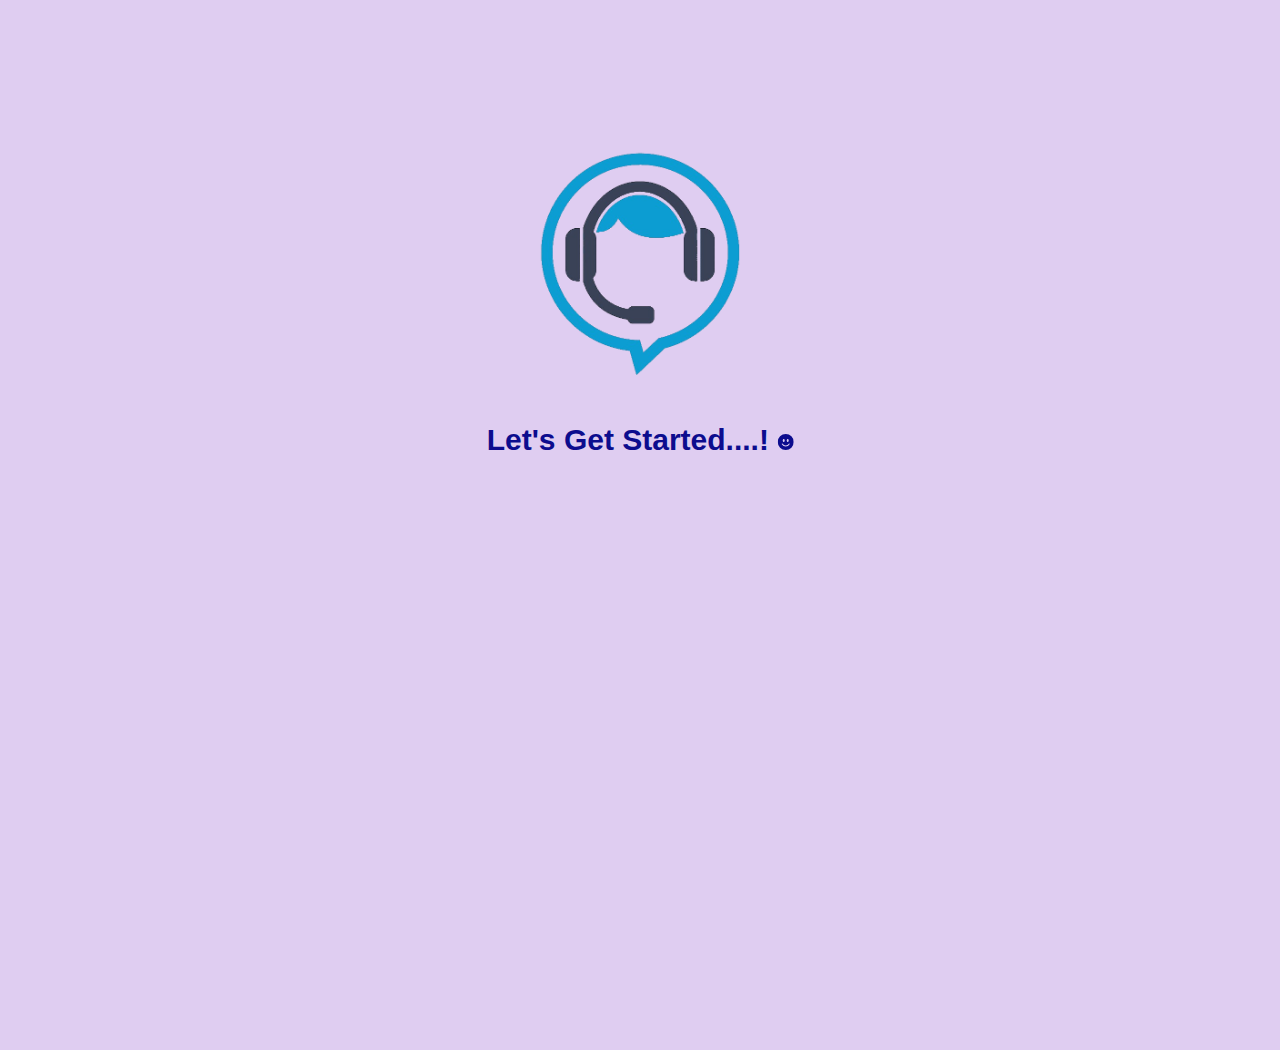
<file: index.html>
<!DOCTYPE html>
<html lang="en">
<head>
  <meta charset="UTF-8">
  <meta name="viewport" content="width=device-width, initial-scale=1.0">
  <title>Login Form</title>
  <link href="https://cdn.jsdelivr.net/npm/bootstrap@5.3.0-alpha3/dist/css/bootstrap.min.css" rel="stylesheet"
    integrity="sha384-KK94CHFLLe+nY2dmCWGMq91rCGa5gtU4mk92HdvYe+M/SXH301p5ILy+dN9+nJOZ" crossorigin="anonymous">
  <link rel="stylesheet" href="./style.css">
  <link rel="preconnect" href="https://fonts.googleapis.com">
  <link rel="preconnect" href="https://fonts.gstatic.com" crossorigin>
  <link href="https://fonts.googleapis.com/css2?family=Poppins:wght@400;700&display=swap" rel="stylesheet">
  
</head>

<body>
  <img src="./vma.png">
  <div class="container">
    <div class ="link">Let's Get Started....!
    <svg xmlns="http://www.w3.org/2000/svg" width="16" height="16" fill="currentColor" class="bi bi-emoji-smile-fill" viewBox="0 0 16 16">
      <path d="M8 16A8 8 0 1 0 8 0a8 8 0 0 0 0 16zM7 6.5C7 7.328 6.552 8 6 8s-1-.672-1-1.5S5.448 5 6 5s1 .672 1 1.5zM4.285 9.567a.5.5 0 0 1 .683.183A3.498 3.498 0 0 0 8 11.5a3.498 3.498 0 0 0 3.032-1.75.5.5 0 1 1 .866.5A4.498 4.498 0 0 1 8 12.5a4.498 4.498 0 0 1-3.898-2.25.5.5 0 0 1 .183-.683zM10 8c-.552 0-1-.672-1-1.5S9.448 5 10 5s1 .672 1 1.5S10.552 8 10 8z"/>
    </svg>
    </div>
    <div class="form">
        <div class="form-header">
            <h2>LOGIN</h2>
        </div>
        <div class="form-body">
            <form action="">
              <div class="form-floating mb-3">
                <i class=" icon bi bi-envelope-at-fill"> <svg xmlns="http://www.w3.org/2000/svg" width="16" height="16" fill="currentColor" class="bi bi-envelope-at-fill" viewBox="0 0 16 16">
                  <path d="M2 2A2 2 0 0 0 .05 3.555L8 8.414l7.95-4.859A2 2 0 0 0 14 2H2Zm-2 9.8V4.698l5.803 3.546L0 11.801Zm6.761-2.97-6.57 4.026A2 2 0 0 0 2 14h6.256A4.493 4.493 0 0 1 8 12.5a4.49 4.49 0 0 1 1.606-3.446l-.367-.225L8 9.586l-1.239-.757ZM16 9.671V4.697l-5.803 3.546.338.208A4.482 4.482 0 0 1 12.5 8c1.414 0 2.675.652 3.5 1.671Z"/>
                  <path d="M15.834 12.244c0 1.168-.577 2.025-1.587 2.025-.503 0-1.002-.228-1.12-.648h-.043c-.118.416-.543.643-1.015.643-.77 0-1.259-.542-1.259-1.434v-.529c0-.844.481-1.4 1.26-1.4.585 0 .87.333.953.63h.03v-.568h.905v2.19c0 .272.18.42.411.42.315 0 .639-.415.639-1.39v-.118c0-1.277-.95-2.326-2.484-2.326h-.04c-1.582 0-2.64 1.067-2.64 2.724v.157c0 1.867 1.237 2.654 2.57 2.654h.045c.507 0 .935-.07 1.18-.18v.731c-.219.1-.643.175-1.237.175h-.044C10.438 16 9 14.82 9 12.646v-.214C9 10.36 10.421 9 12.485 9h.035c2.12 0 3.314 1.43 3.314 3.034v.21Zm-4.04.21v.227c0 .586.227.8.581.8.31 0 .564-.17.564-.743v-.367c0-.516-.275-.708-.572-.708-.346 0-.573.245-.573.791Z"/>
                </svg></i>
                 <input type="email" placeholder=" Email Address" class="field">
                </div>
                <div  class="form-floating mb-3">
                  <i class=" icon bi bi-lock-fill">
                    <svg xmlns="http://www.w3.org/2000/svg" width="16" height="16" fill="currentColor" class="bi bi-lock-fill" viewBox="0 0 16 16">
                      <path d="M8 1a2 2 0 0 1 2 2v4H6V3a2 2 0 0 1 2-2zm3 6V3a3 3 0 0 0-6 0v4a2 2 0 0 0-2 2v5a2 2 0 0 0 2 2h6a2 2 0 0 0 2-2V9a2 2 0 0 0-2-2z"/>
                    </svg>
                  </i>
                <input type ="password" placeholder="Password" class="field">
              </div>
                <div class="options">
                    <input type="checkbox" class="remember">Remember me<a href=" "class="forgot">
                        Forgot password?
                    </a>
                </div>
                <button class="btn custom-btn">Login</button>
            </form>
        </div>
        <div class="form-footer">
            <span> Don't have an account?</span>
            <a href="./signup.html">SignUp now</a>
            <p class="mt-10 mb-5 text-body-secondary">© satwika</p>
        </div>
    </div>
  </div>
  <script src="login.js"></script>
  <script src="https://cdn.jsdelivr.net/npm/bootstrap@5.3.0/dist/js/bootstrap.bundle.min.js" integrity="sha384-geWF76RCwLtnZ8qwWowPQNguL3RmwHVBC9FhGdlKrxdiJJigb/j/68SIy3Te4Bkz" crossorigin="anonymous"></script>
</body>

</html>
</file>
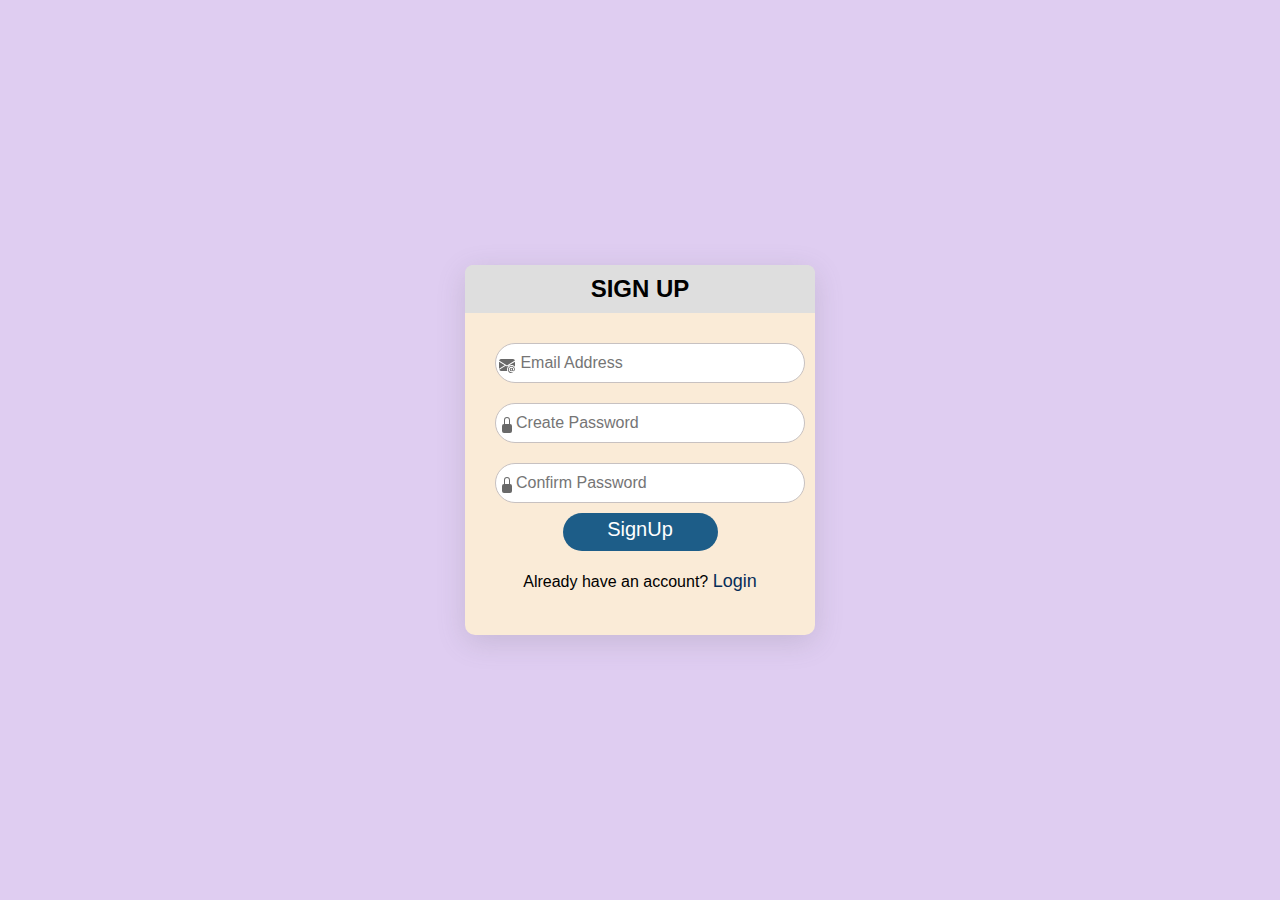
<file: signup.html>
<!DOCTYPE html>
<html lang="en">
<head>
  <meta charset="UTF-8">
  <meta name="viewport" content="width=device-width, initial-scale=1.0">
  <title>Login Form</title>
  <link rel="stylesheet" href="./style1.css">
  <link rel="preconnect" href="https://fonts.googleapis.com">
  <link rel="preconnect" href="https://fonts.gstatic.com" crossorigin>
  <link href="https://fonts.googleapis.com/css2?family=Poppins:wght@400;700&display=swap" rel="stylesheet">
</head>
<body>
    <div class="container">
      <div class="form">
          <div class="form-header">
              <h2>SIGN UP</h2>
          </div>
          <div class="form-body">
              <form action="">
                <div class="form-floating mb-3">
                    <i class=" icon bi bi-envelope-at-fill"> <svg xmlns="http://www.w3.org/2000/svg" width="16" height="16" fill="currentColor" class="bi bi-envelope-at-fill" viewBox="0 0 16 16">
                      <path d="M2 2A2 2 0 0 0 .05 3.555L8 8.414l7.95-4.859A2 2 0 0 0 14 2H2Zm-2 9.8V4.698l5.803 3.546L0 11.801Zm6.761-2.97-6.57 4.026A2 2 0 0 0 2 14h6.256A4.493 4.493 0 0 1 8 12.5a4.49 4.49 0 0 1 1.606-3.446l-.367-.225L8 9.586l-1.239-.757ZM16 9.671V4.697l-5.803 3.546.338.208A4.482 4.482 0 0 1 12.5 8c1.414 0 2.675.652 3.5 1.671Z"/>
                      <path d="M15.834 12.244c0 1.168-.577 2.025-1.587 2.025-.503 0-1.002-.228-1.12-.648h-.043c-.118.416-.543.643-1.015.643-.77 0-1.259-.542-1.259-1.434v-.529c0-.844.481-1.4 1.26-1.4.585 0 .87.333.953.63h.03v-.568h.905v2.19c0 .272.18.42.411.42.315 0 .639-.415.639-1.39v-.118c0-1.277-.95-2.326-2.484-2.326h-.04c-1.582 0-2.64 1.067-2.64 2.724v.157c0 1.867 1.237 2.654 2.57 2.654h.045c.507 0 .935-.07 1.18-.18v.731c-.219.1-.643.175-1.237.175h-.044C10.438 16 9 14.82 9 12.646v-.214C9 10.36 10.421 9 12.485 9h.035c2.12 0 3.314 1.43 3.314 3.034v.21Zm-4.04.21v.227c0 .586.227.8.581.8.31 0 .564-.17.564-.743v-.367c0-.516-.275-.708-.572-.708-.346 0-.573.245-.573.791Z"/>
                    </svg></i>
                     <input type="email" placeholder=" Email Address" class="field">
                </div>
                <div  class="form-floating mb-3">
                    <i class=" icon bi bi-lock-fill">
                      <svg xmlns="http://www.w3.org/2000/svg" width="16" height="16" fill="currentColor" class="bi bi-lock-fill" viewBox="0 0 16 16">
                        <path d="M8 1a2 2 0 0 1 2 2v4H6V3a2 2 0 0 1 2-2zm3 6V3a3 3 0 0 0-6 0v4a2 2 0 0 0-2 2v5a2 2 0 0 0 2 2h6a2 2 0 0 0 2-2V9a2 2 0 0 0-2-2z"/>
                      </svg>
                    </i>
                  <input type ="password" placeholder="Create Password" class="field">
                </div>
                <div  class="form-floating mb-3">
                    <i class=" icon bi bi-lock-fill">
                      <svg xmlns="http://www.w3.org/2000/svg" width="16" height="16" fill="currentColor" class="bi bi-lock-fill" viewBox="0 0 16 16">
                        <path d="M8 1a2 2 0 0 1 2 2v4H6V3a2 2 0 0 1 2-2zm3 6V3a3 3 0 0 0-6 0v4a2 2 0 0 0-2 2v5a2 2 0 0 0 2 2h6a2 2 0 0 0 2-2V9a2 2 0 0 0-2-2z"/>
                      </svg>
                    </i>
                  <input type ="password" placeholder="Confirm Password" class="field">
                </div>
                  <button class="btn">SignUp</button>
              </form>
          </div>
          <div class="form-footer">
              <span> Already have an account?</span>
              <a href="./login form.html">Login</a>
          </div>
      </div>
    </div>
    <script src="signup.js"></script>
  </body>
  
  </html>
</file>
<file: style.css>
*{
    margin:0;
    padding:0;
    box-sizing: border-box;
    font-family:'Segoe UI','Segoe UI', Tahoma, Geneva, Verdana, sans-serif
}
body{
    height:100vh;
    background-color: rgb(223, 205, 241)
}
.container{
    position:absolute;
    left:50%;
    top :50%;
    transform: translate(-50%,-50%);
}
.link{
    position: relative;
    text-align: center;
    margin-bottom: 20px;
    cursor:pointer;
    color:#0c0c8e;
    font-size: 30px;
    font-family:'Lucida Sans', 'Lucida Sans Regular', 'Lucida Grande', 'Lucida Sans Unicode', Geneva, Verdana, sans-serif;
    font-weight: bold;
}
.form{
    position:relative;
    width:350px;
    height:450px;
    background-color: antiquewhite;
    box-shadow: rgba(100,100,111,0.2) 0 7px 29px 0px;
    border-radius: 10px;
    animation-name:fadedrop;
    animation-duration: 1s;
    display: none;
}
.show{
    display: block;
}

@keyframes fadedrop{
    0%{
        opacity: 0.4;
        transform:translate(0,-50%);
    }
    50%{
        opacity:0.6;
        transform: translate(0,20%);
    }
    100%{
        opacity:1;
        transform:none;
    }
}
.form-header{
    border-radius: 8px 8px 0 0;
    background-color: rgb(222,222,222);
    padding:10px;
    text-align: center;
}
.form-body{
    padding:20px;
    text-align: center;
}
a{
    text-decoration: none;
    color:rgb(6,45,88);
    font-size:18px;
}
.field{
    font-size:16px;
    font-weight:400;
    width:100%;
    padding:10px 40px;
    border:1px solid #c7c1c1;
    outline:none;
    border-radius: 30px;
    margin:10px; 
}
.btn{
    padding:5px;
    padding-bottom: 10px;
    border:none;
    outline:none;
    width:50%;
    margin:auto;
    background-color: rgb(29,93,136);
    color:white;
    border-radius:30px;
    font-size:20px;
}
.btn:hover {
    background-color: rgb(29, 93,136);
  }
.forgot{
    float:right;
}
.options{
    padding:0 10px;
    margin:15px 0 25px;
}
.form-footer{
    text-align: center;
}
.remember{
    margin-right:5px;
}
.form-floating{
    position:relative;
}

.icon{
    display:flex;
    align-items: center;
    padding: 0.45rem 0.45rem;
    font-size: 1rem;
    font-weight: 400;
    line-height: 1.5;
    color: var(--bs-body-color);
    text-align: center;
    white-space: wrap;
    background-color: var(--bs-tertiary-bg);
    
    border-radius: var(--bs-border-radius);

}
.icon{
    position: absolute;
    top:calc(25%);
    right:258px;
    color:dimgray;
}
img{
    max-width: 25%;
    max-height: 25%;
    display: block;
    margin: 0 auto;
    margin-top: 150px;
    }
</file>
<file: style1.css>
*{
    margin:0;
    padding:0;
    box-sizing: border-box;
    font-family:'Segoe UI','Segoe UI', Tahoma, Geneva, Verdana, sans-serif
}
body{
    height:100vh;
    background-color: rgb(223, 205, 241)
}
.container{
    position:absolute;
    left:50%;
    top :50%;
    transform: translate(-50%,-50%);
}
.link{
    position: relative;
    text-align: center;
    margin-bottom: 20px;
    cursor:pointer;
    color:#0c0c8e;
    font-size: 30px;
    font-family: 'Times New Roman', Times, serif;
}
.form{
    position:relative;
    width:350px;
    height:370px;
    background-color: antiquewhite;
    box-shadow: rgba(100,100,111,0.2) 0 7px 29px 0px;
    border-radius: 10px;
    animation-name:fadedrop;
    animation-duration: 1s;
   
}
.show{
    display: block;
}
@keyframes fadedrop{
    0%{
        opacity: 0.4;
        transform:translate(0,-50%);
    }
    50%{
        opacity:0.6;
        transform: translate(0,20%);
    }
    100%{
        opacity:1;
        transform:none;
    }
}
.form-header{
    border-radius: 8px 8px 0 0;
    background-color: rgb(222,222,222);
    padding:10px;
    text-align: center;
}
.form-body{
    padding:20px;
    text-align: center;
}
a{
    text-decoration: none;
    color:rgb(6,45,88);
    font-size:18px;
}
.field{
    font-size:16px;
    font-weight:400;
    width:100%;
    padding:10px 20px;
    border:1px solid #c7c1c1;
    outline:none;
    border-radius: 30px;
    margin:10px;  
}
button{
    padding:5px;
    padding-bottom: 10px;
    border:none;
    outline:none;
    width:50%;
    margin:auto;
    background-color: rgb(29,93,136);
    color:white;
    border-radius:30px;
    font-size:20px;
}
.forgot{
    float:right;
}
.options{
    padding:0 10px;
    margin:15px 0 25px;
}
.form-footer{
    text-align: center;
}
.remember{
    margin-right:5px;
}
.form-floating{
    position:relative;
}
.icon{
        display:flex;
        align-items: center;
        padding: 0.375rem 0.75rem;
        font-size: 1rem;
        font-weight: 400;
        line-height: 1.5;
        color: var(--bs-body-color);
        text-align: center;
        white-space: wrap;
        background-color: var(--bs-tertiary-bg);
        border: var(--bs-border-width) solid var(--bs-border-color);
        border-radius: var(--bs-border-radius);
}
.icon{
    position: absolute;
    top:calc(30%);
    right:268px;
    color:dimgray;
}
</file>
